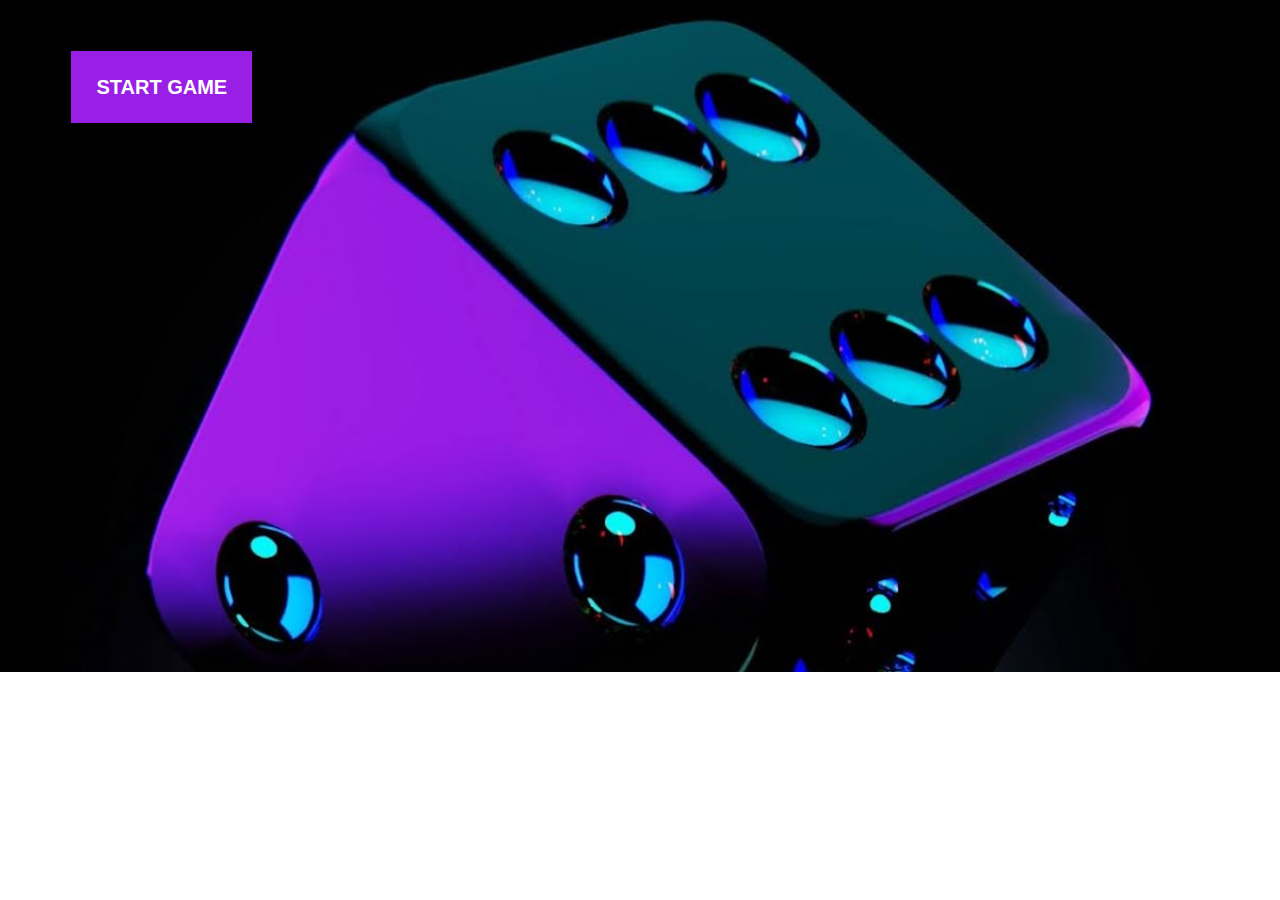
<file: index.html>
<!DOCTYPE html>
<html lang="en">
<head>
    <meta charset="UTF-8">
    <meta name="viewport" content="width=device-width, initial-scale=1.0">
    <title>Document</title>
</head>
<style>
    body{
    background-image: url(src/ludo.back.jpg);
    background-repeat: no-repeat;
    background-size: cover;
    }
    .one{
        margin-top: 6%;
    }
  a{
         text-decoration: none;
         font-size: 20px;
         font-weight: bold;
         padding: 2% 2%;
         color: white;
         font-family: Arial, Helvetica, sans-serif;
         background-color: #991fe6;
         text-align: center;
         margin-left: 5%;
         padding-top: 2%;
         position: relative;
         z-index: 1;
         transition: 0.5s;
}
a:hover{
    color: white;
}
a::before{
    content: "";
    position: absolute;
    left: 0;
    top: 0;
    width: 100%;
    height: 100%;
    background-color: #025560;
    z-index: -1;
    transition: transform 0.5s ease;
    transform-origin: left;
    transform: scaleX(1);
}
a:hover::before{
    transform-origin: right;
    transition: tramsform 0.5s ease;
    transform: scaleX(0);
}
@media screen and (max-width:600px){
    .one {
        display: flex;
        justify-content: center;
        align-items: center;
        margin-top: 36%;
    }
    .one a{
        font-size: 16px;
        font-weight: 100;
    }
    body{
        background-size: 80vh;
        background-attachment: fixed;
    }
} 
</style>
<body>
    <div class="one">
    <a href="src/game.html">START GAME</a>
    </div>
</body>
</html>
</file>
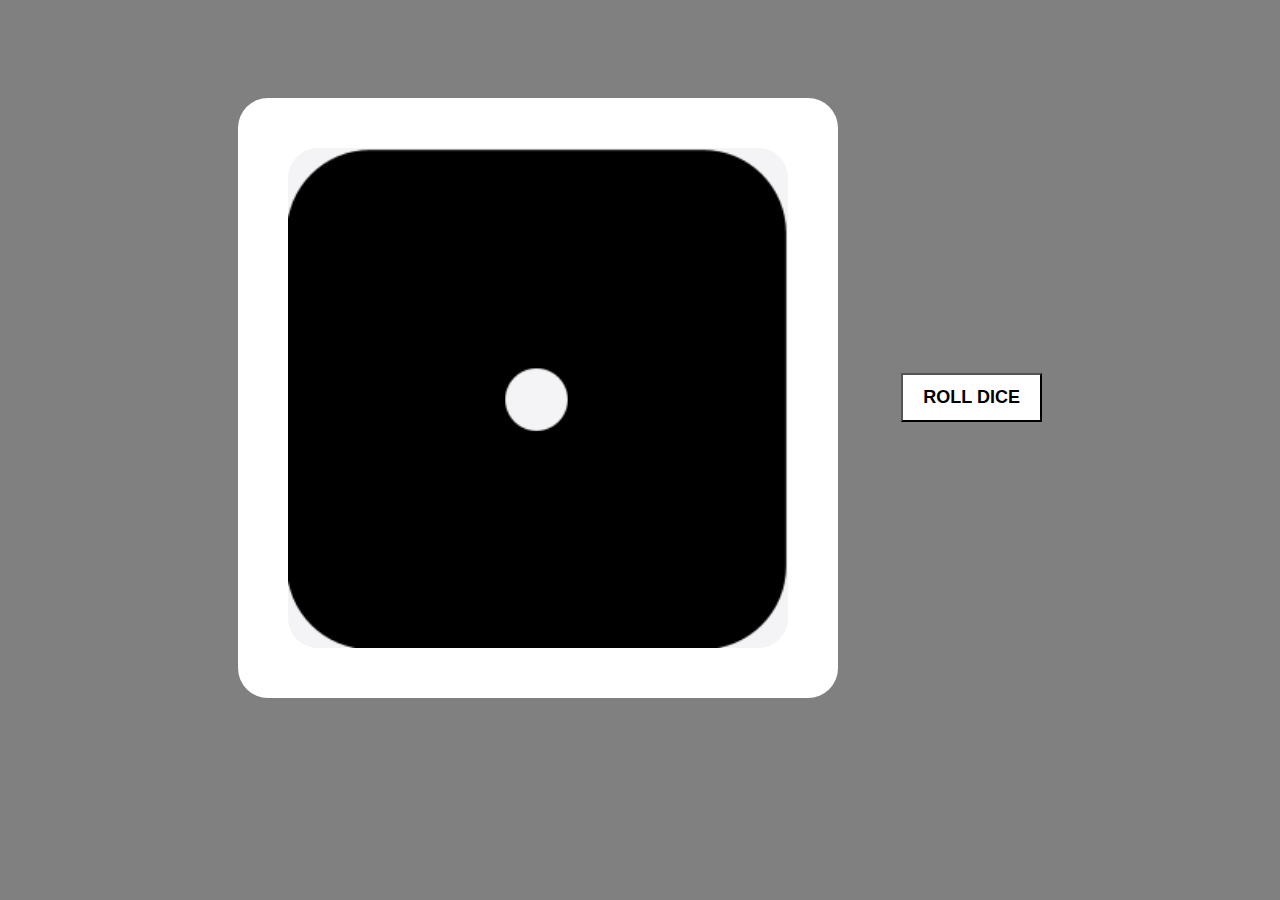
<file: src/game.html>
<!DOCTYPE html>
<html lang="en">
<head>
    <meta charset="UTF-8">
    <meta name="viewport" content="width=, initial-scale=1.0">
    <title>Document</title>
    <link rel="stylesheet" href="./style.css">
</head>
<body>
   <div class="main">
 <img id="img"  src="./img1.png" alt="">
   </div>
 <button id="btn" onclick="dice()">ROLL DICE</button>


    <script src="./script.js"></script>
</body>
</html>
</file>
<file: src/style.css>
body{
    background-color: grey;
    padding-top: 7%;
    display: flex;
    align-items: center;
    justify-content: center;
}
#img{
    height: 500px;
    width: 500px;
    border-radius: 30px;
}
#btn{
    padding: 12px 20px;
    margin-left: 5%;
    font-size: large;
    font-weight: bold;
    background-color: black;
    color: black;
    border-color: black;
    position: relative;
    z-index: 1;
    transition: 0.5s;
}
#btn:hover{
    color: white;
}
#btn::before{
    content: "";
    position: absolute;
    left: 0;
    top: 0;
    width: 100%;
    height: 100%;
    background-color: white;
    z-index: -1;
    transition: transform 0.5s ease;
    transform-origin: left;
    transform: scaleX(1);
}
#btn:hover::before{
    transform-origin: right;
    transition: tramsform 0.5s ease;
    transform: scaleX(0);
}
.main{
    height: 600px;
    width: 600px;
    background-color: white;
    display: flex;
    justify-content: center;
    align-items: center;
    border-radius: 30px;
}
@media screen and (max-width:600px) {
    #img{
        height: 200px;
        width: 200px;
    }
 .main{
    height: 250px;
    width: 250px;
    margin-top: 30%;
 }   
 #btn{
    font-size: 16px;
    font-weight: 100;
 }
}
</file>
